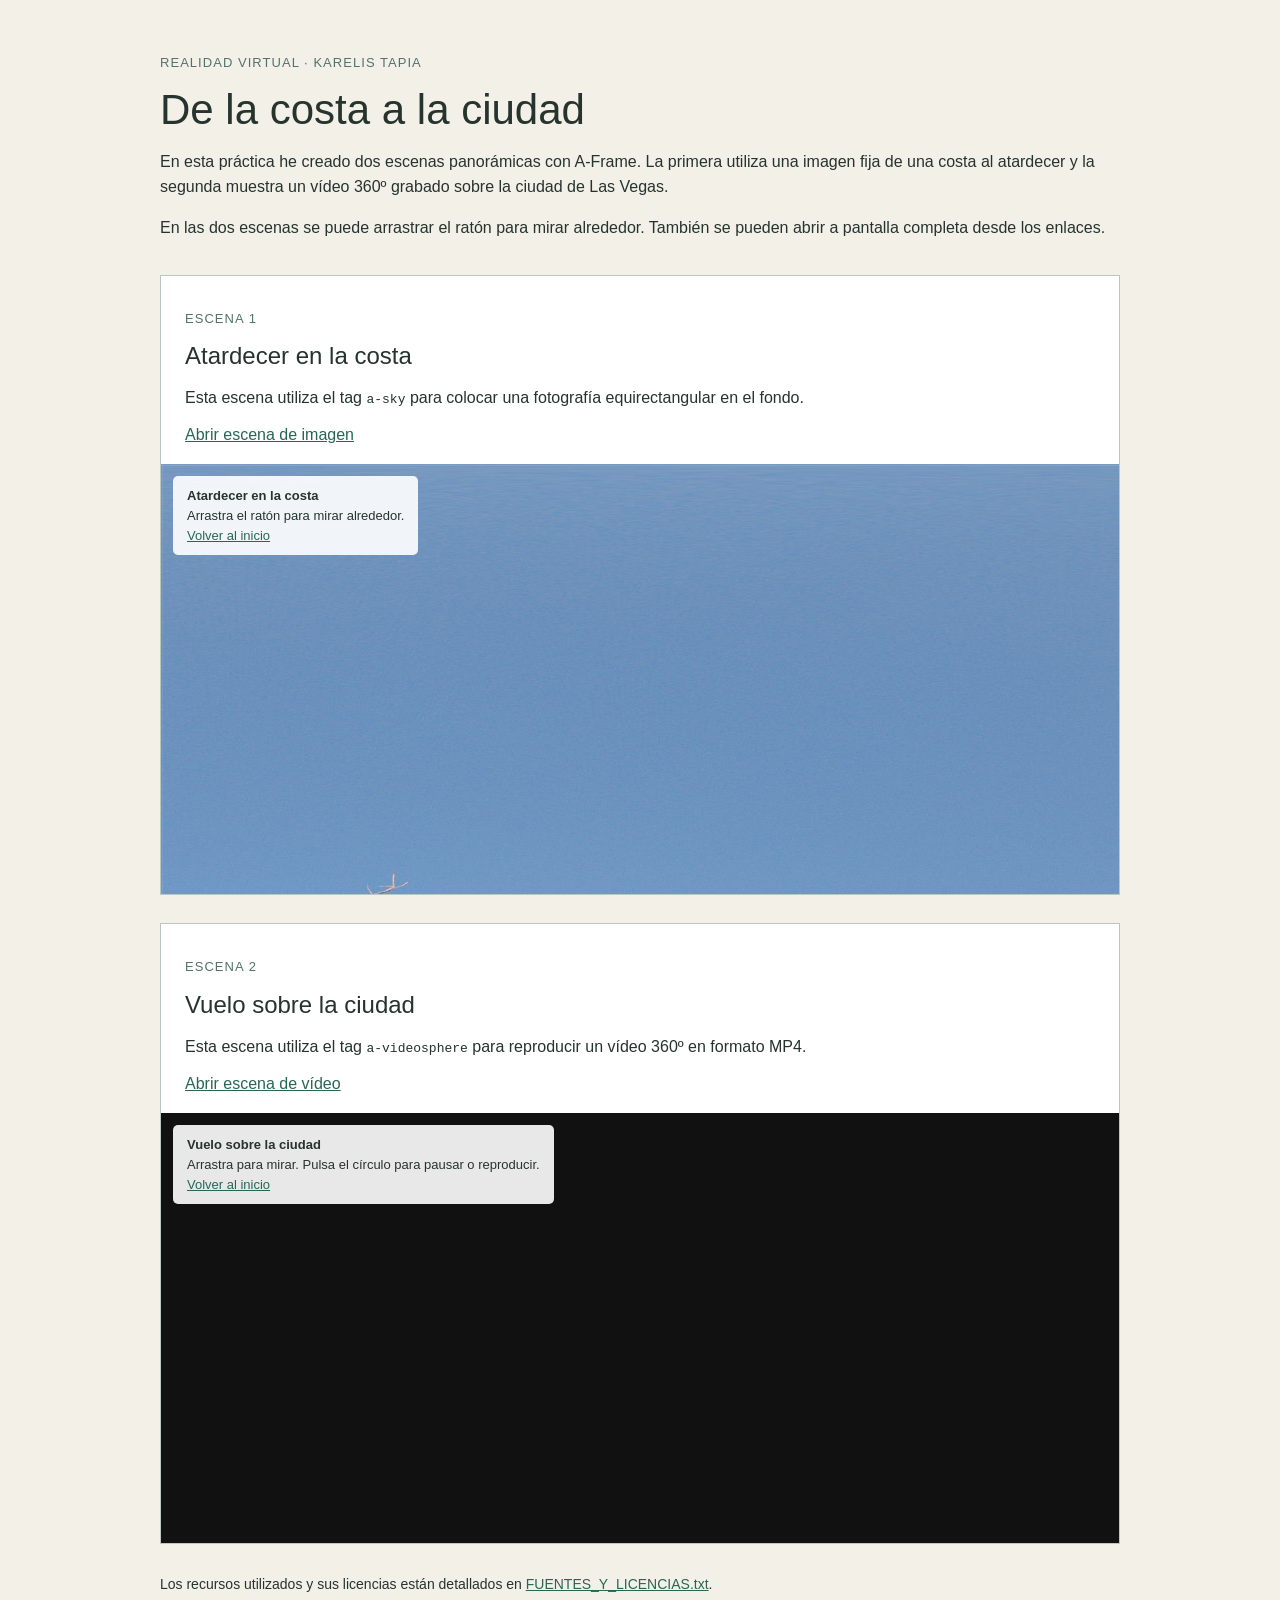
<file: index.html>
<!DOCTYPE html>
<html lang="es">
  <head>
    <meta charset="utf-8">
    <meta name="viewport" content="width=device-width, initial-scale=1">
    <title>De la costa a la ciudad - Karelis Tapia</title>
    <link rel="stylesheet" href="recursos/estilos.css">
  </head>
  <body>
    <main>
      <header>
        <p class="asignatura">Realidad virtual · Karelis Tapia</p>
        <h1>De la costa a la ciudad</h1>
        <p>En esta práctica he creado dos escenas panorámicas con A-Frame. La primera utiliza una imagen fija de una costa al atardecer y la segunda muestra un vídeo 360º grabado sobre la ciudad de Las Vegas.</p>
        <p>En las dos escenas se puede arrastrar el ratón para mirar alrededor. También se pueden abrir a pantalla completa desde los enlaces.</p>
      </header>

      <section>
        <div class="texto">
          <p class="numero">Escena 1</p>
          <h2>Atardecer en la costa</h2>
          <p>Esta escena utiliza el tag <code>a-sky</code> para colocar una fotografía equirectangular en el fondo.</p>
          <a href="recursos/costa.html">Abrir escena de imagen</a>
        </div>
        <iframe src="recursos/costa.html" title="Panorámica 360 de una costa al atardecer" allow="fullscreen; xr-spatial-tracking" allowfullscreen></iframe>
      </section>

      <section>
        <div class="texto">
          <p class="numero">Escena 2</p>
          <h2>Vuelo sobre la ciudad</h2>
          <p>Esta escena utiliza el tag <code>a-videosphere</code> para reproducir un vídeo 360º en formato MP4.</p>
          <a href="recursos/ciudad.html">Abrir escena de vídeo</a>
        </div>
        <iframe src="recursos/ciudad.html" title="Vídeo 360 sobre Las Vegas" allow="autoplay; fullscreen; xr-spatial-tracking" allowfullscreen></iframe>
      </section>

      <footer>
        <p>Los recursos utilizados y sus licencias están detallados en <a href="FUENTES_Y_LICENCIAS.txt">FUENTES_Y_LICENCIAS.txt</a>.</p>
      </footer>
    </main>
  </body>
</html>
</file>
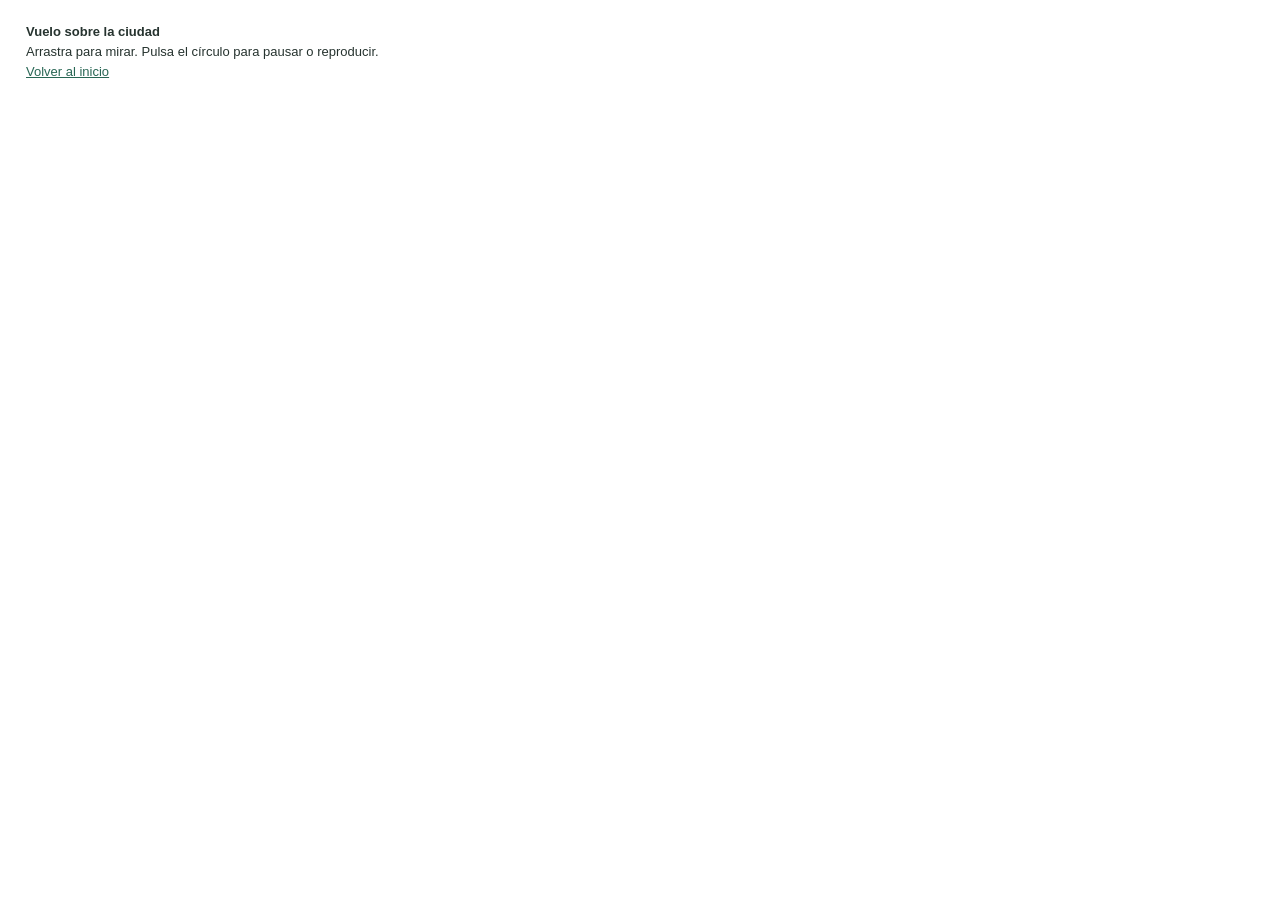
<file: recursos/ciudad.html>
<!DOCTYPE html>
<html lang="es">
  <head>
    <meta charset="utf-8">
    <meta name="viewport" content="width=device-width, initial-scale=1">
    <title>Vuelo sobre la ciudad</title>
    <script src="https://aframe.io/releases/1.7.0/aframe.min.js"></script>
    <link rel="stylesheet" href="escena.css">
    <script>
      AFRAME.registerComponent('control-video', {
        init: function () {
          const video = document.querySelector('#video-360');
          this.el.addEventListener('click', () => {
            if (video.paused) {
              video.play();
              this.el.setAttribute('color', '#ffd166');
            } else {
              video.pause();
              this.el.setAttribute('color', '#ef476f');
            }
          });
        }
      });
    </script>
  </head>
  <body>
    <div class="ayuda">
      <strong>Vuelo sobre la ciudad</strong>
      <span>Arrastra para mirar. Pulsa el círculo para pausar o reproducir.</span>
      <a href="../index.html" target="_top">Volver al inicio</a>
    </div>

    <a-scene>
      <a-assets>
        <video id="video-360" autoplay loop muted playsinline webkit-playsinline src="ciudad360.mp4"></video>
      </a-assets>

      <a-videosphere src="#video-360" rotation="0 -90 0"></a-videosphere>

      <a-circle class="interactivo" position="0 -1 -3" radius="0.25" color="#ffd166"
        control-video
        animation__cursor="property: scale; from: 1 1 1; to: 1.25 1.25 1.25; startEvents: mouseenter; dur: 250"
        animation__salir="property: scale; to: 1 1 1; startEvents: mouseleave; dur: 250">
      </a-circle>

      <a-entity cursor="rayOrigin: mouse" raycaster="objects: .interactivo"></a-entity>
      <a-camera>
        <a-cursor color="#ffffff" raycaster="objects: .interactivo"></a-cursor>
      </a-camera>
    </a-scene>
  </body>
</html>
</file>
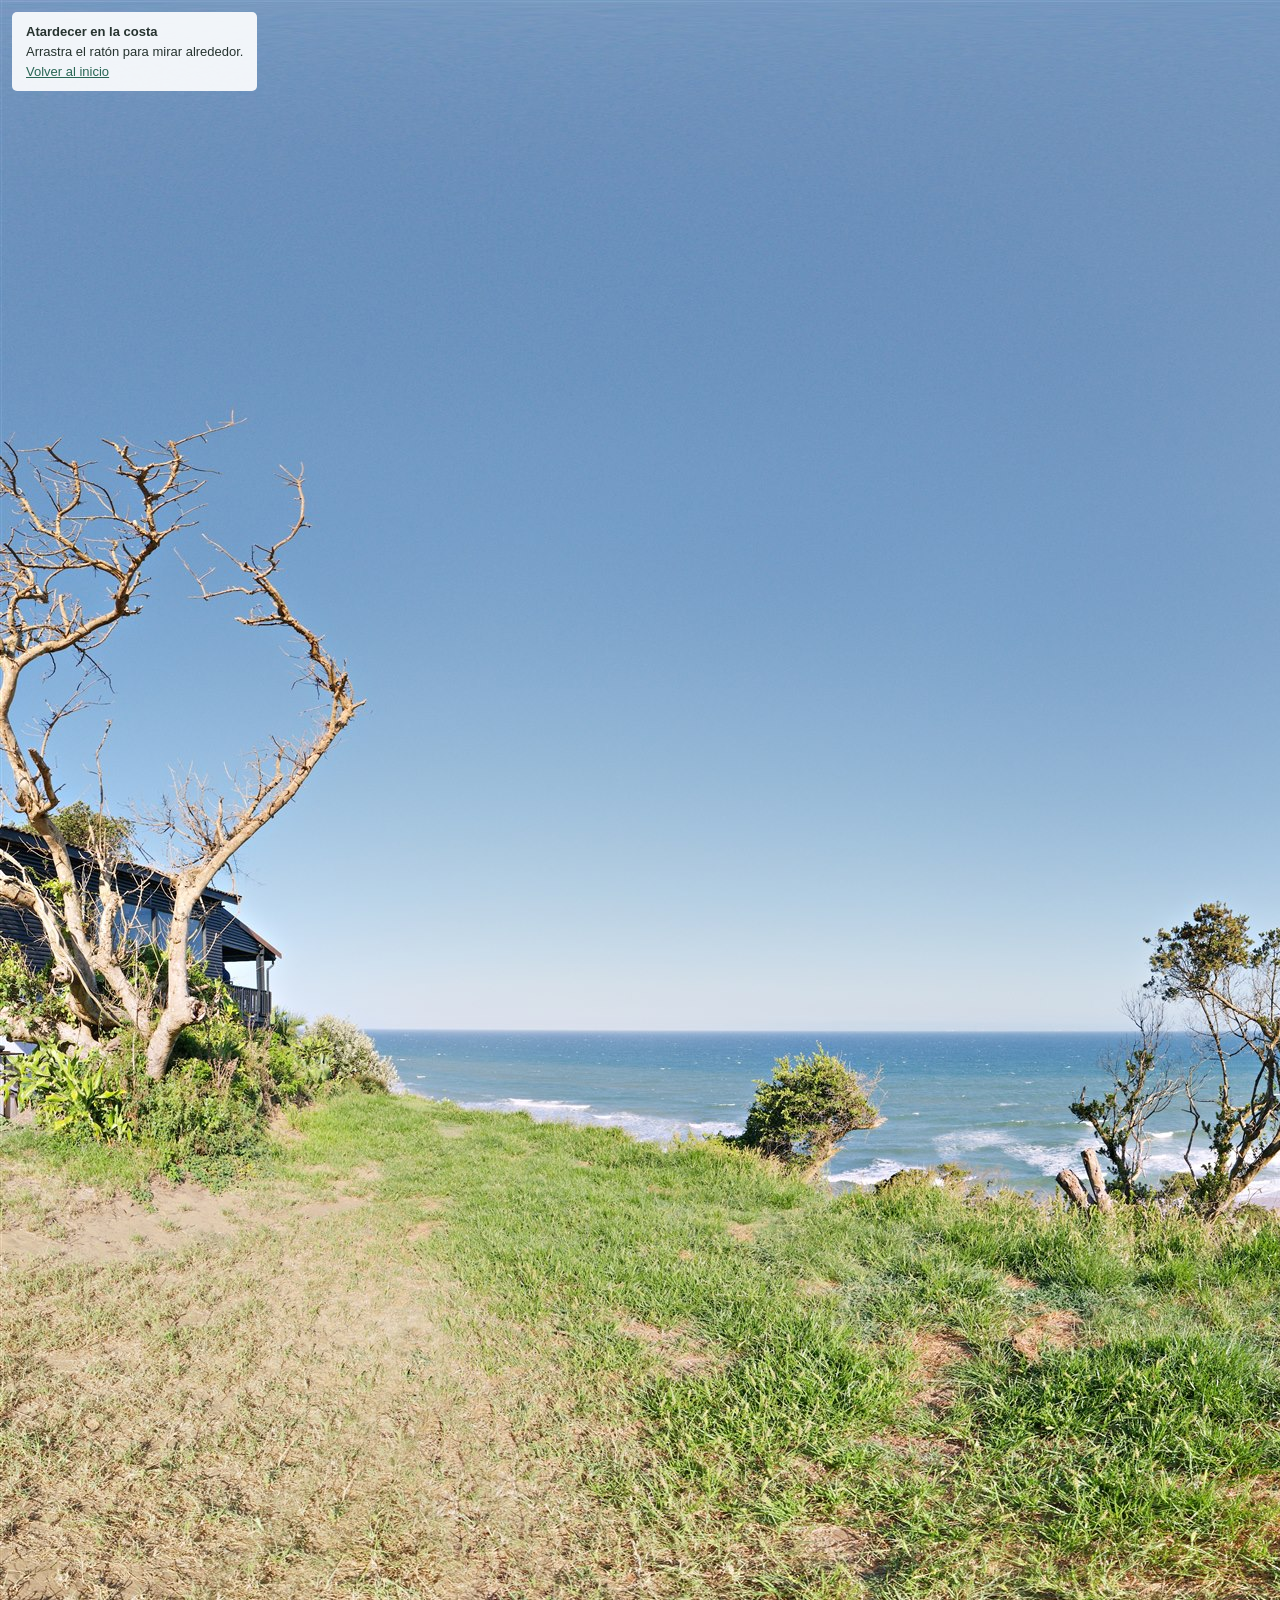
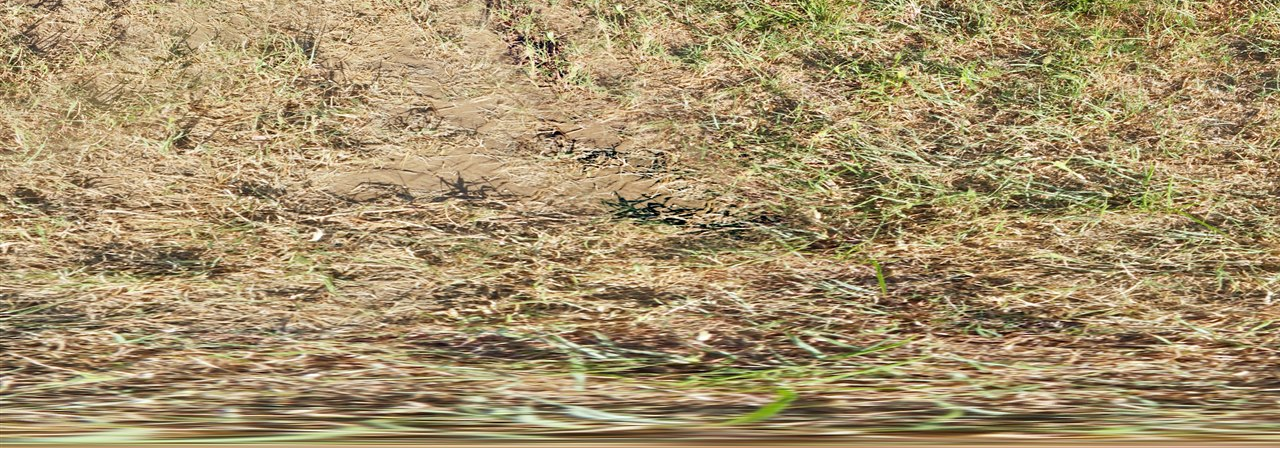
<file: recursos/costa.html>
<!DOCTYPE html>
<html lang="es">
  <head>
    <meta charset="utf-8">
    <meta name="viewport" content="width=device-width, initial-scale=1">
    <title>Atardecer en la costa</title>
    <script src="https://aframe.io/releases/1.7.0/aframe.min.js"></script>
    <link rel="stylesheet" href="escena.css">
  </head>
  <body>
    <div class="ayuda">
      <strong>Atardecer en la costa</strong>
      <span>Arrastra el ratón para mirar alrededor.</span>
      <a href="../index.html" target="_top">Volver al inicio</a>
    </div>

    <a-scene>
      <a-assets>
        <img id="panorama" src="costa360.jpg">
      </a-assets>

      <a-sky id="imagen-360" radius="10" src="#panorama" rotation="0 -85 0"></a-sky>

      <a-sphere class="interactivo" position="-3 1 -4" radius="0.35" color="#ffd27a"
        animation="property: position; from: -3 1 -4; to: -3 1.5 -4; dir: alternate; dur: 1800; loop: true"
        animation__cursor="property: scale; from: 1 1 1; to: 1.5 1.5 1.5; startEvents: mouseenter; dur: 300"
        animation__salir="property: scale; to: 1 1 1; startEvents: mouseleave; dur: 300">
      </a-sphere>

      <a-entity cursor="rayOrigin: mouse" raycaster="objects: .interactivo"></a-entity>
      <a-camera>
        <a-cursor color="#ffffff" raycaster="objects: .interactivo"></a-cursor>
      </a-camera>
    </a-scene>
  </body>
</html>
</file>
<file: recursos/estilos.css>
* {
  box-sizing: border-box;
}

body {
  margin: 0;
  background: #f3f0e8;
  color: #26332f;
  font-family: Arial, sans-serif;
}

main {
  width: min(960px, calc(100% - 32px));
  margin: auto;
  padding: 40px 0;
}

header {
  margin-bottom: 34px;
}

h1, h2 {
  font-weight: 500;
}

h1 {
  margin: 8px 0 16px;
  font-size: 42px;
}

h2 {
  margin: 5px 0 10px;
}

p {
  line-height: 1.55;
}

.asignatura, .numero {
  color: #53736a;
  font-size: 13px;
  letter-spacing: 0.08em;
  text-transform: uppercase;
}

section {
  margin: 28px 0;
  overflow: hidden;
  border: 1px solid #bbc8c1;
  background: #ffffff;
}

.texto {
  padding: 20px 24px;
}

a {
  color: #286654;
}

iframe {
  display: block;
  width: 100%;
  height: 430px;
  border: 0;
  background: #111111;
}

footer {
  margin-top: 30px;
  font-size: 14px;
}

@media (max-width: 600px) {
  h1 { font-size: 34px; }
  iframe { height: 350px; }
}
</file>
<file: recursos/escena.css>
body {
  margin: 0;
  font-family: Arial, sans-serif;
}

.ayuda {
  position: fixed;
  top: 12px;
  left: 12px;
  z-index: 2;
  display: flex;
  max-width: 360px;
  flex-direction: column;
  gap: 5px;
  padding: 12px 14px;
  border-radius: 5px;
  background: rgba(255, 255, 255, 0.9);
  color: #26332f;
  font-size: 13px;
}

.ayuda a {
  color: #286654;
}
</file>
